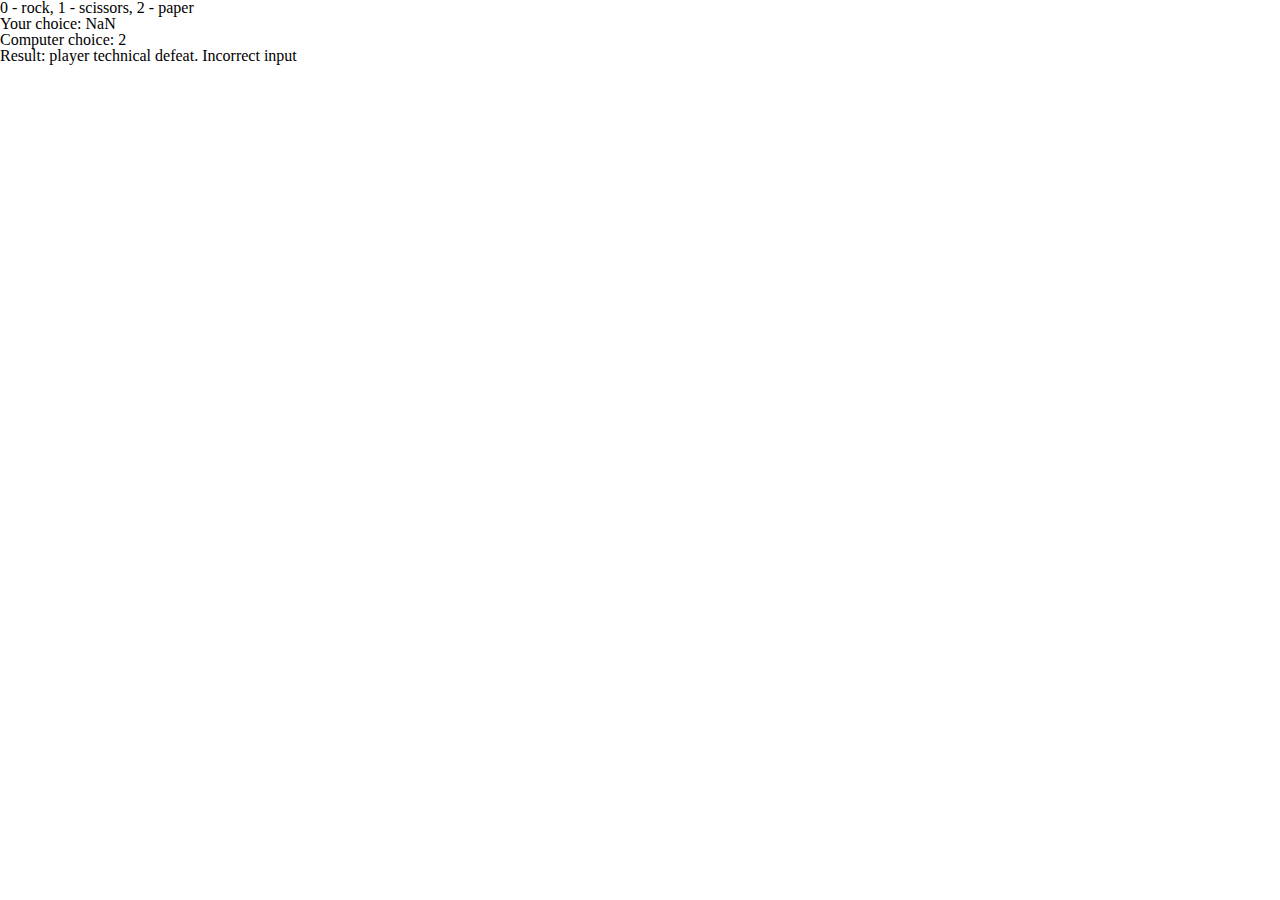
<file: 06_rps/index.html>
<!DOCTYPE html>
<html lang="ru">
<head>	
	<title>RPS</title>
	<meta charset="utf-8">
	<meta description="boilerplate code">
	<meta keywords="boilerplate, code">
	<meta name="viewport" content="width=device-width, initial-scale=1">
	<link rel="stylesheet" href="css/style.css">
</head>
<body>
		<div>
			<p>
				 0 - rock, 1 - scissors, 2 - paper
			</p>
			<p>
				Your choice: <span id="playerChoice"></span>
			</p>
			<p>
				Computer choice: <span id="computerChoice"></span>
			</p>
			<p>
				Result: <span id="result"></span>
			</p>
		</div>

	<script type="text/javascript" src="js/script.js"></script>
</body>
</html>
</file>
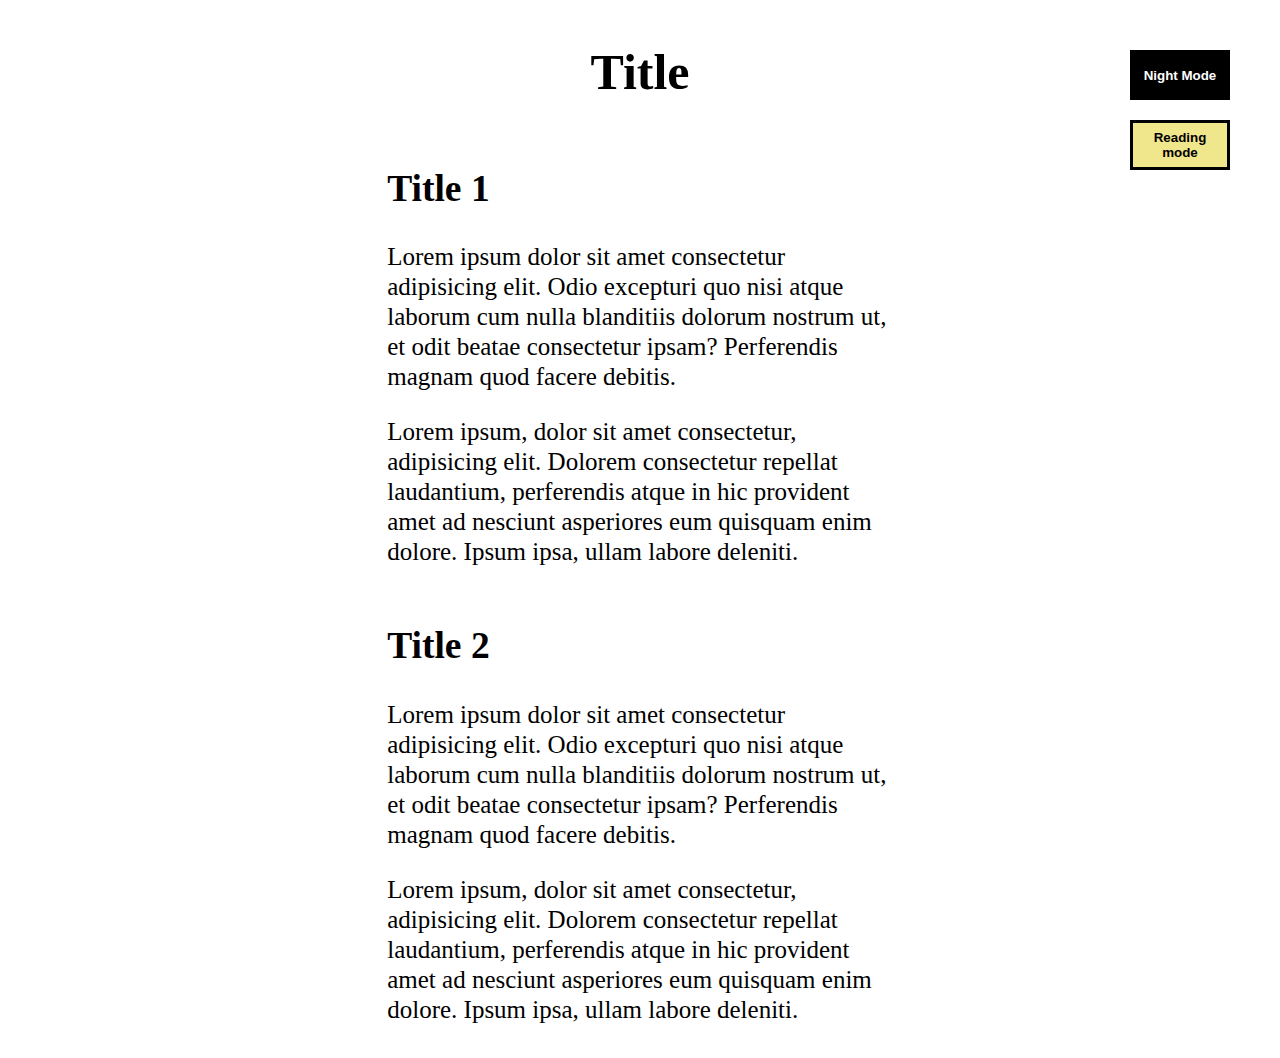
<file: 09_dark-theme/index.html>
<!DOCTYPE html>
<html lang="ru">
<head>	
	<title>Night mode</title>
	<meta charset="utf-8">
	<meta description="boilerplate code">
	<meta keywords="boilerplate, code">
	<meta name="viewport" content="width=device-width, initial-scale=1">
	<link rel="stylesheet" href="css/style.css">
</head>
<body>
	<div>
		<header>
			<div></div>
			<nav></nav>
		</header>
		<main>
			<button class="button" id="nmButton">Night Mode</button>
			<button class="button" id="rmButton">Reading <br>mode</button>
			<h1>Title</h1>
			<section>
				<h2>Title 1</h2>
				<p>Lorem ipsum dolor sit amet consectetur adipisicing elit. Odio excepturi quo nisi atque laborum cum nulla blanditiis dolorum nostrum ut, et odit beatae consectetur ipsam? Perferendis magnam quod facere debitis.</p>
				<p>Lorem ipsum, dolor sit amet consectetur, adipisicing elit. Dolorem consectetur repellat laudantium, perferendis atque in hic provident amet ad nesciunt asperiores eum quisquam enim dolore. Ipsum ipsa, ullam labore deleniti.</p>
			</section>
			<section>
				<h2>Title 2</h2>
				<p>Lorem ipsum dolor sit amet consectetur adipisicing elit. Odio excepturi quo nisi atque laborum cum nulla blanditiis dolorum nostrum ut, et odit beatae consectetur ipsam? Perferendis magnam quod facere debitis.</p>
				<p>Lorem ipsum, dolor sit amet consectetur, adipisicing elit. Dolorem consectetur repellat laudantium, perferendis atque in hic provident amet ad nesciunt asperiores eum quisquam enim dolore. Ipsum ipsa, ullam labore deleniti.</p>
			</section>
		</main>
		<footer>
			<div></div>
		</footer>
	</div>

	<script type="text/javascript" src="js/script.js"></script>
</body>
</html>
</file>
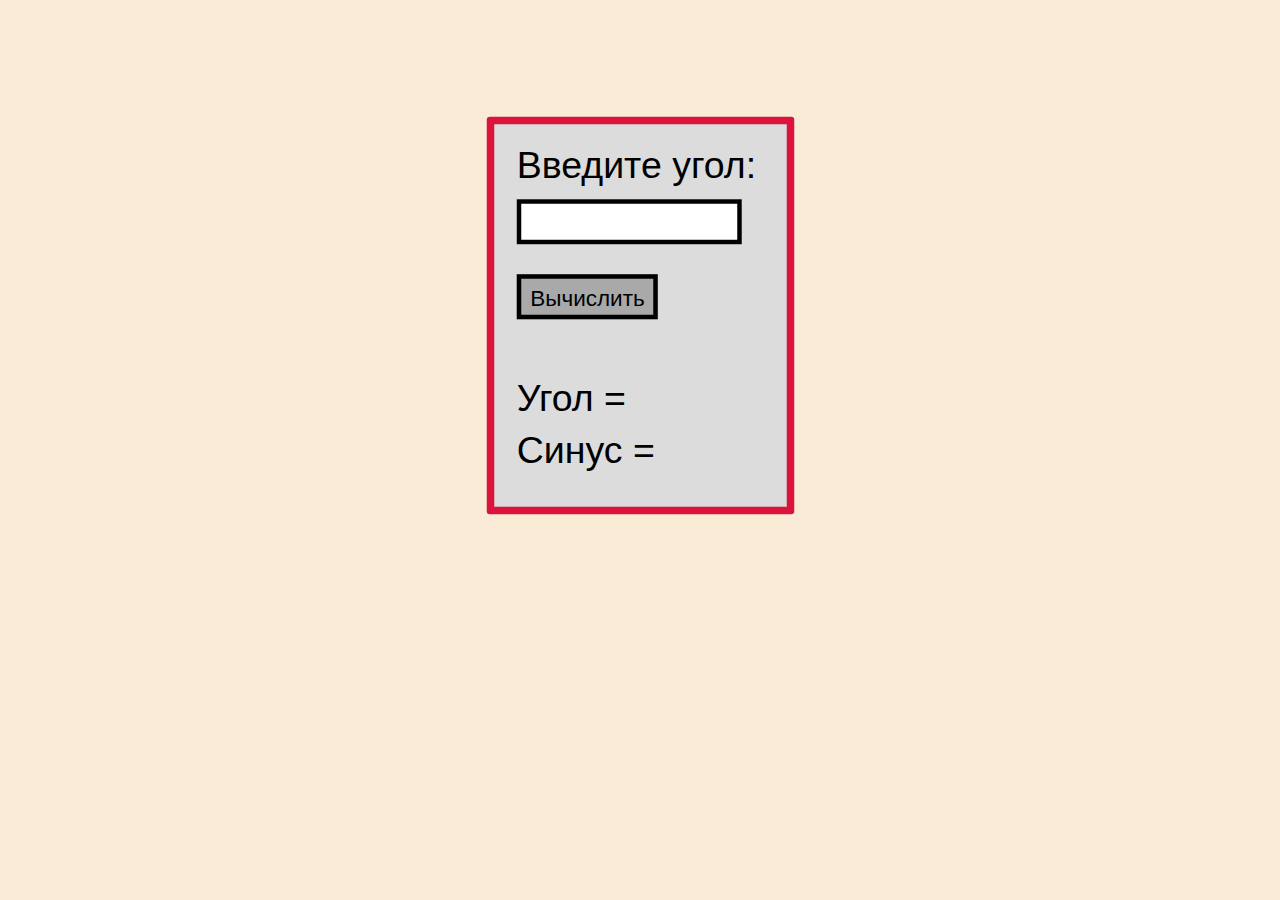
<file: 12_sin-form/index.html>
<!DOCTYPE html>
<html lang="ru">
<head>	
	<title>Boilerplate</title>
	<meta charset="utf-8">
	<meta description="boilerplate code">
	<meta keywords="boilerplate, code">
	<meta name="viewport" content="width=device-width, initial-scale=1">
	<link rel="stylesheet" href="css/style.css">
</head>
	<body>

	<div class="form-div">
		<form>
			<label for="angle">Введите угол:</label>
			<input type="text" name="angle " id="angle">
			<input type="submit" value="Вычислить">
		</form>
		<div class="result">
			<h2>Угол = <span id="input-angle"></span></h2>
			<h2>Синус = <span id="output-sin"></span></h2>
		</div>
	</div>


	<script type="text/javascript" src="js/script.js"></script>
</body>
</html>
</file>
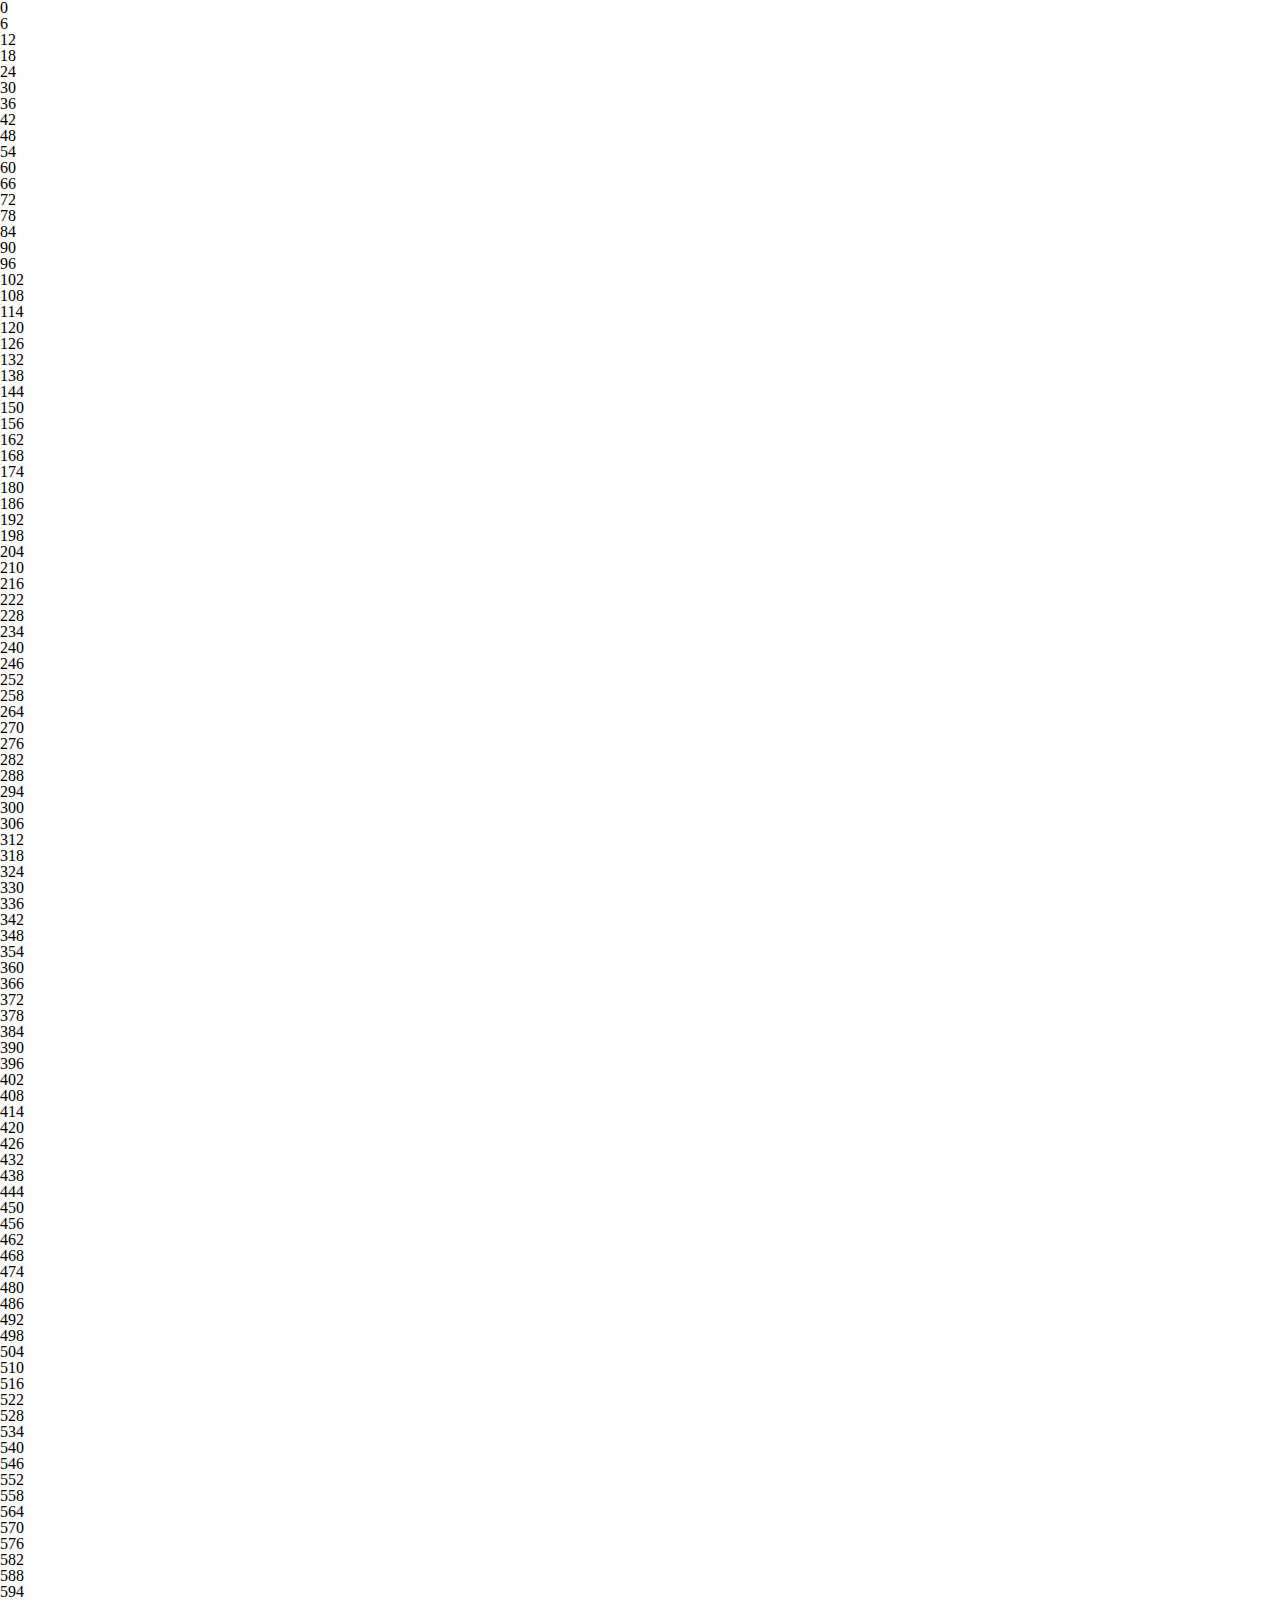
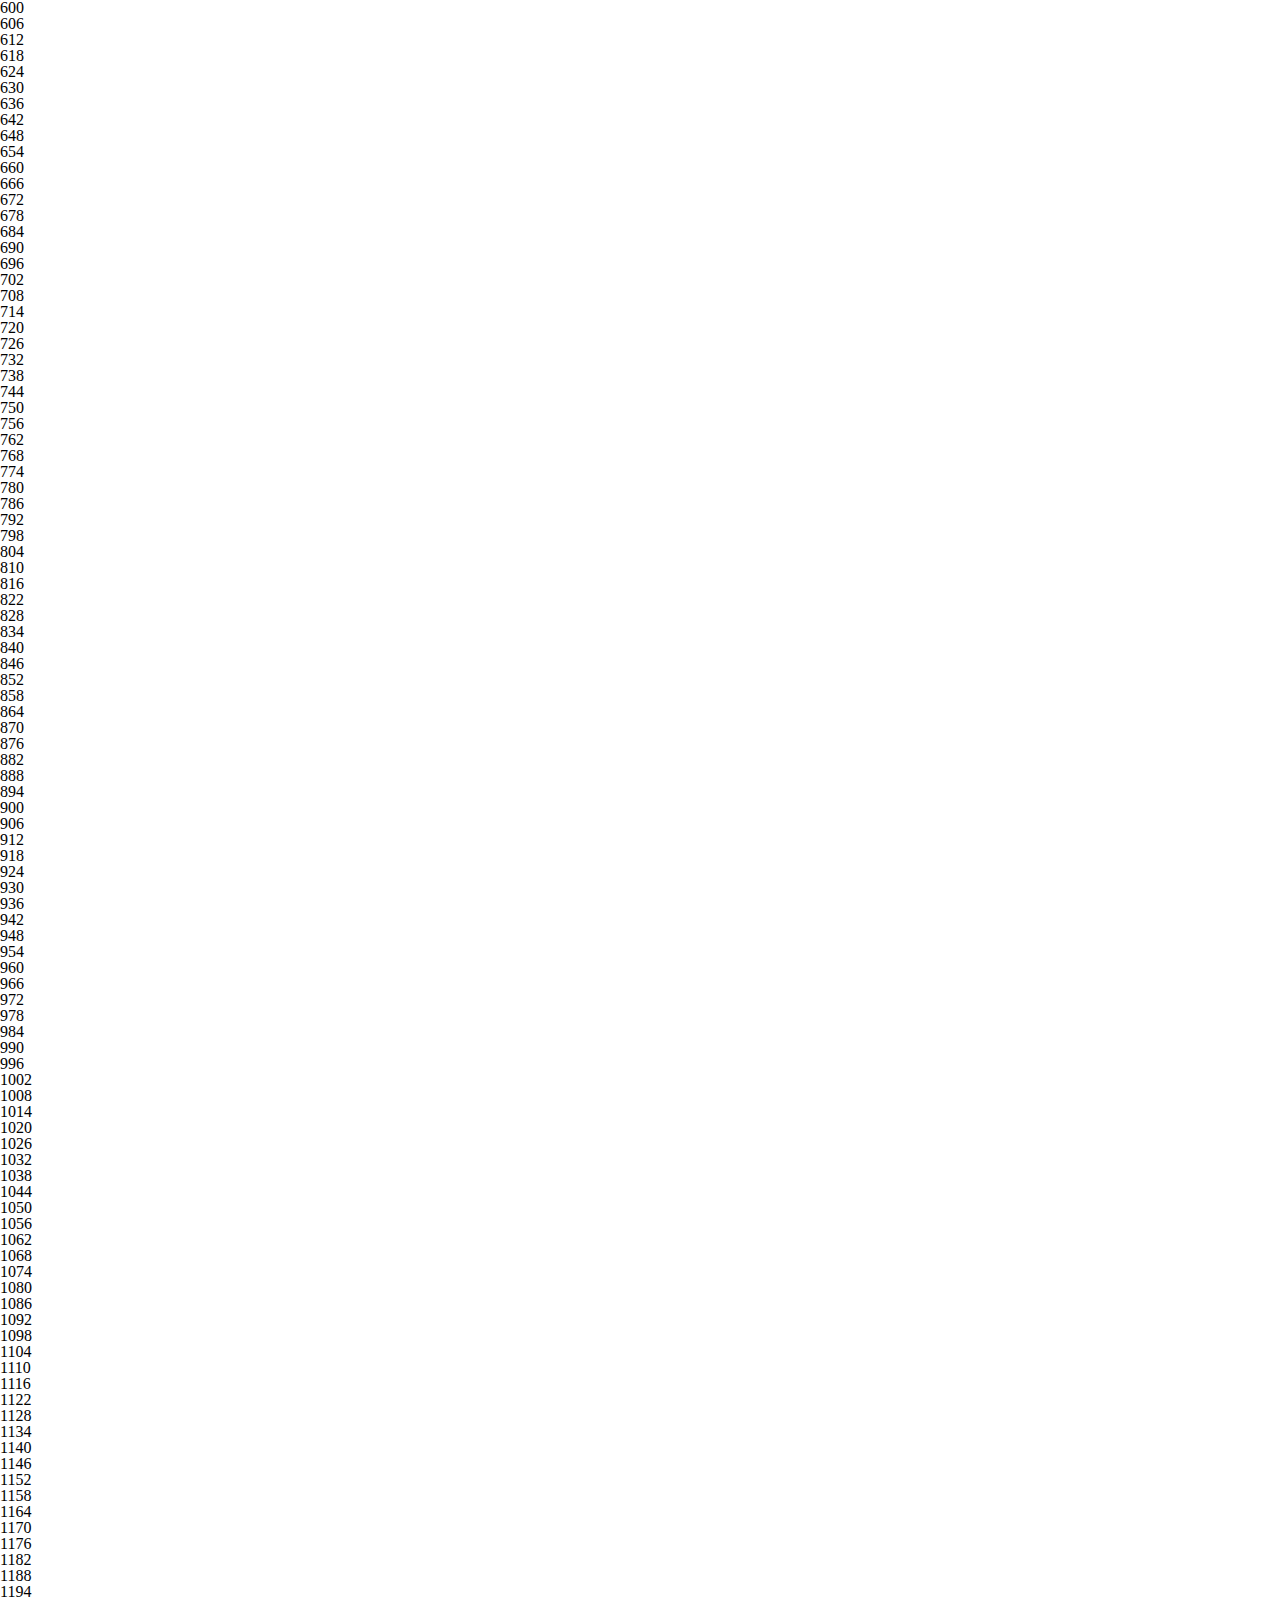
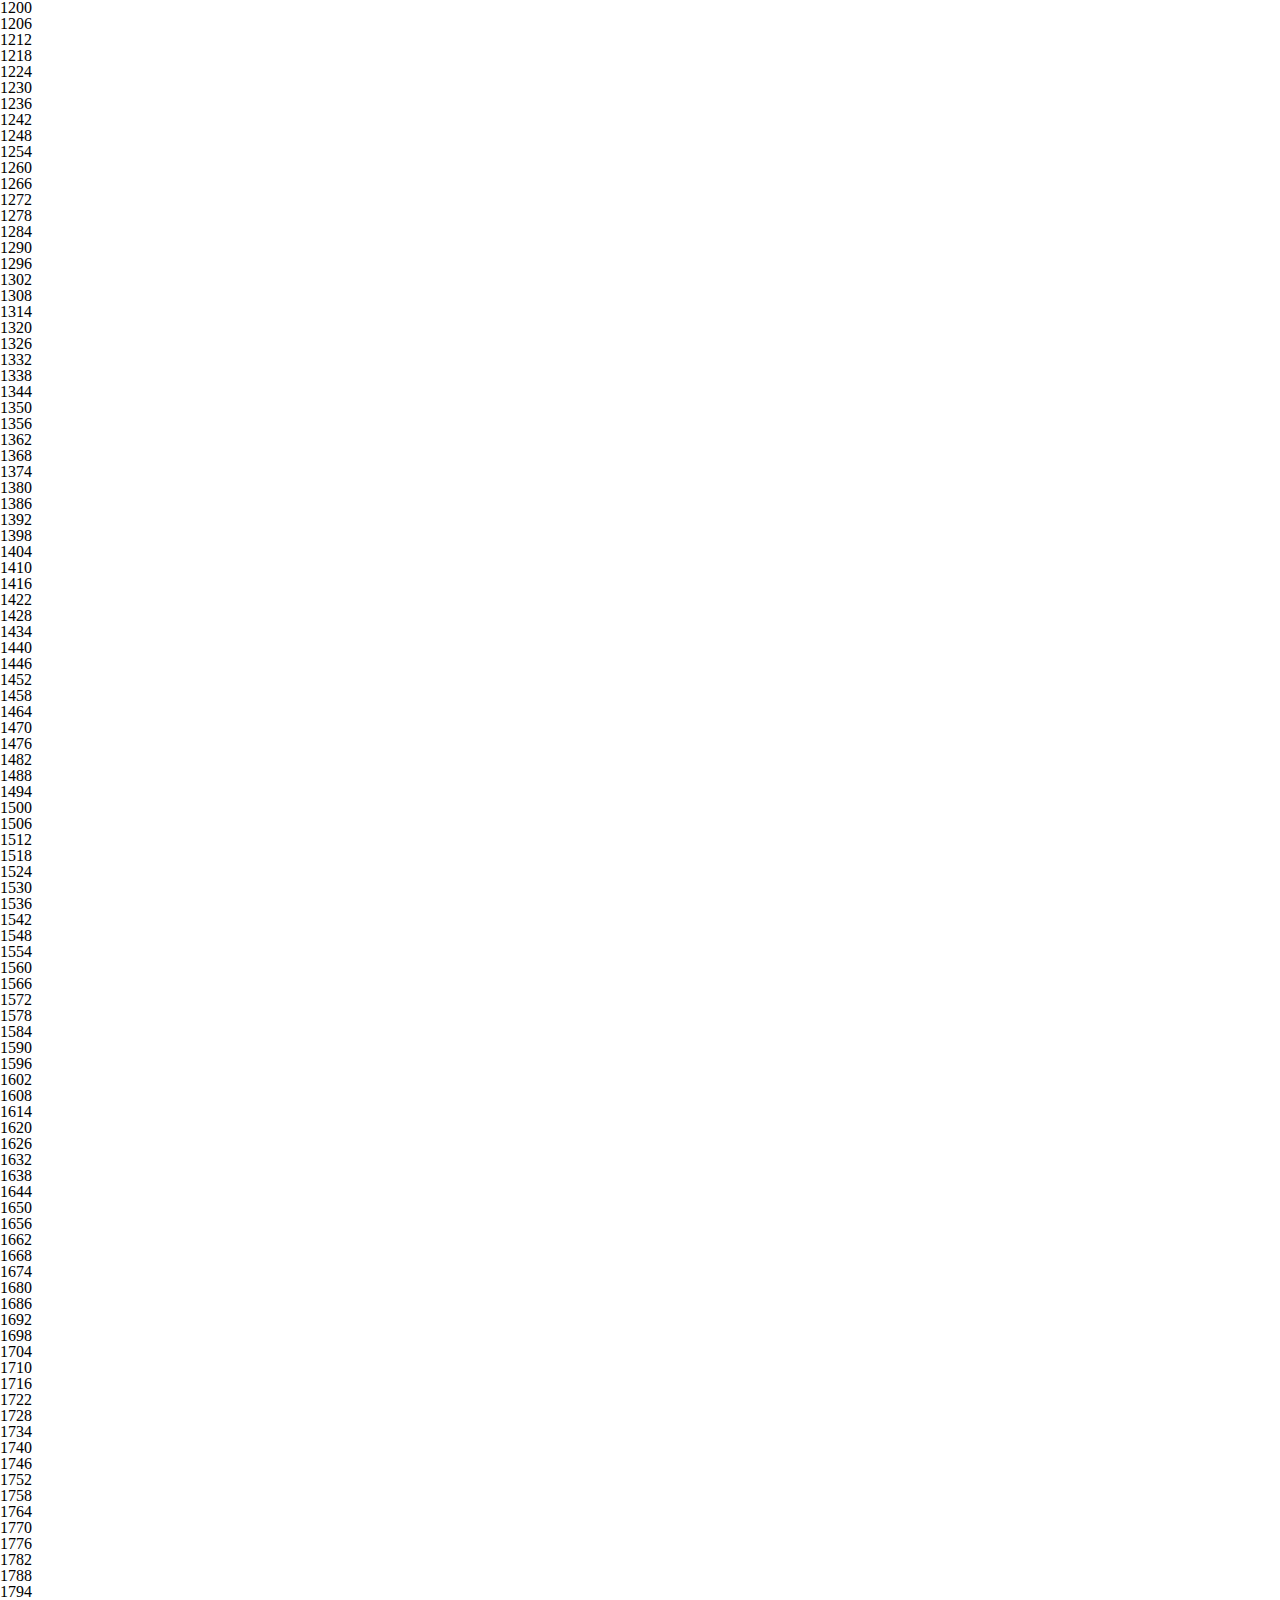
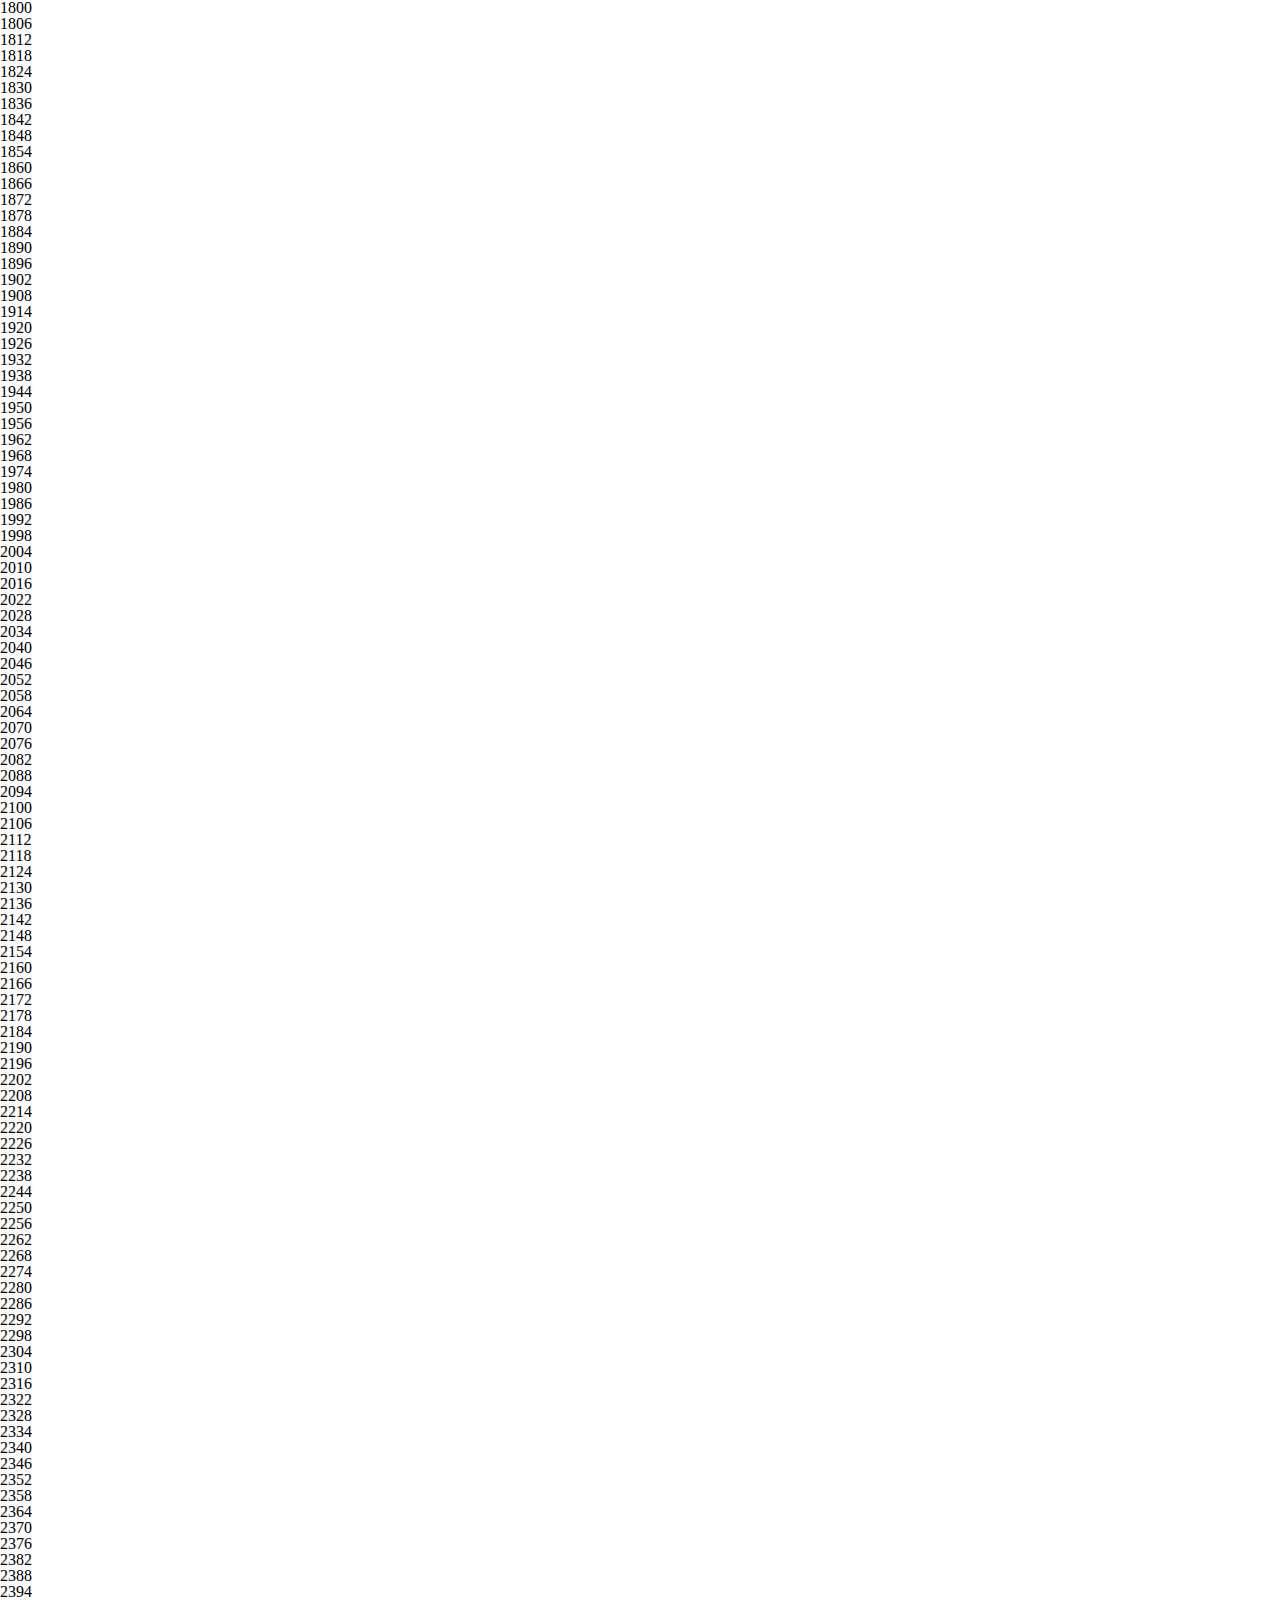
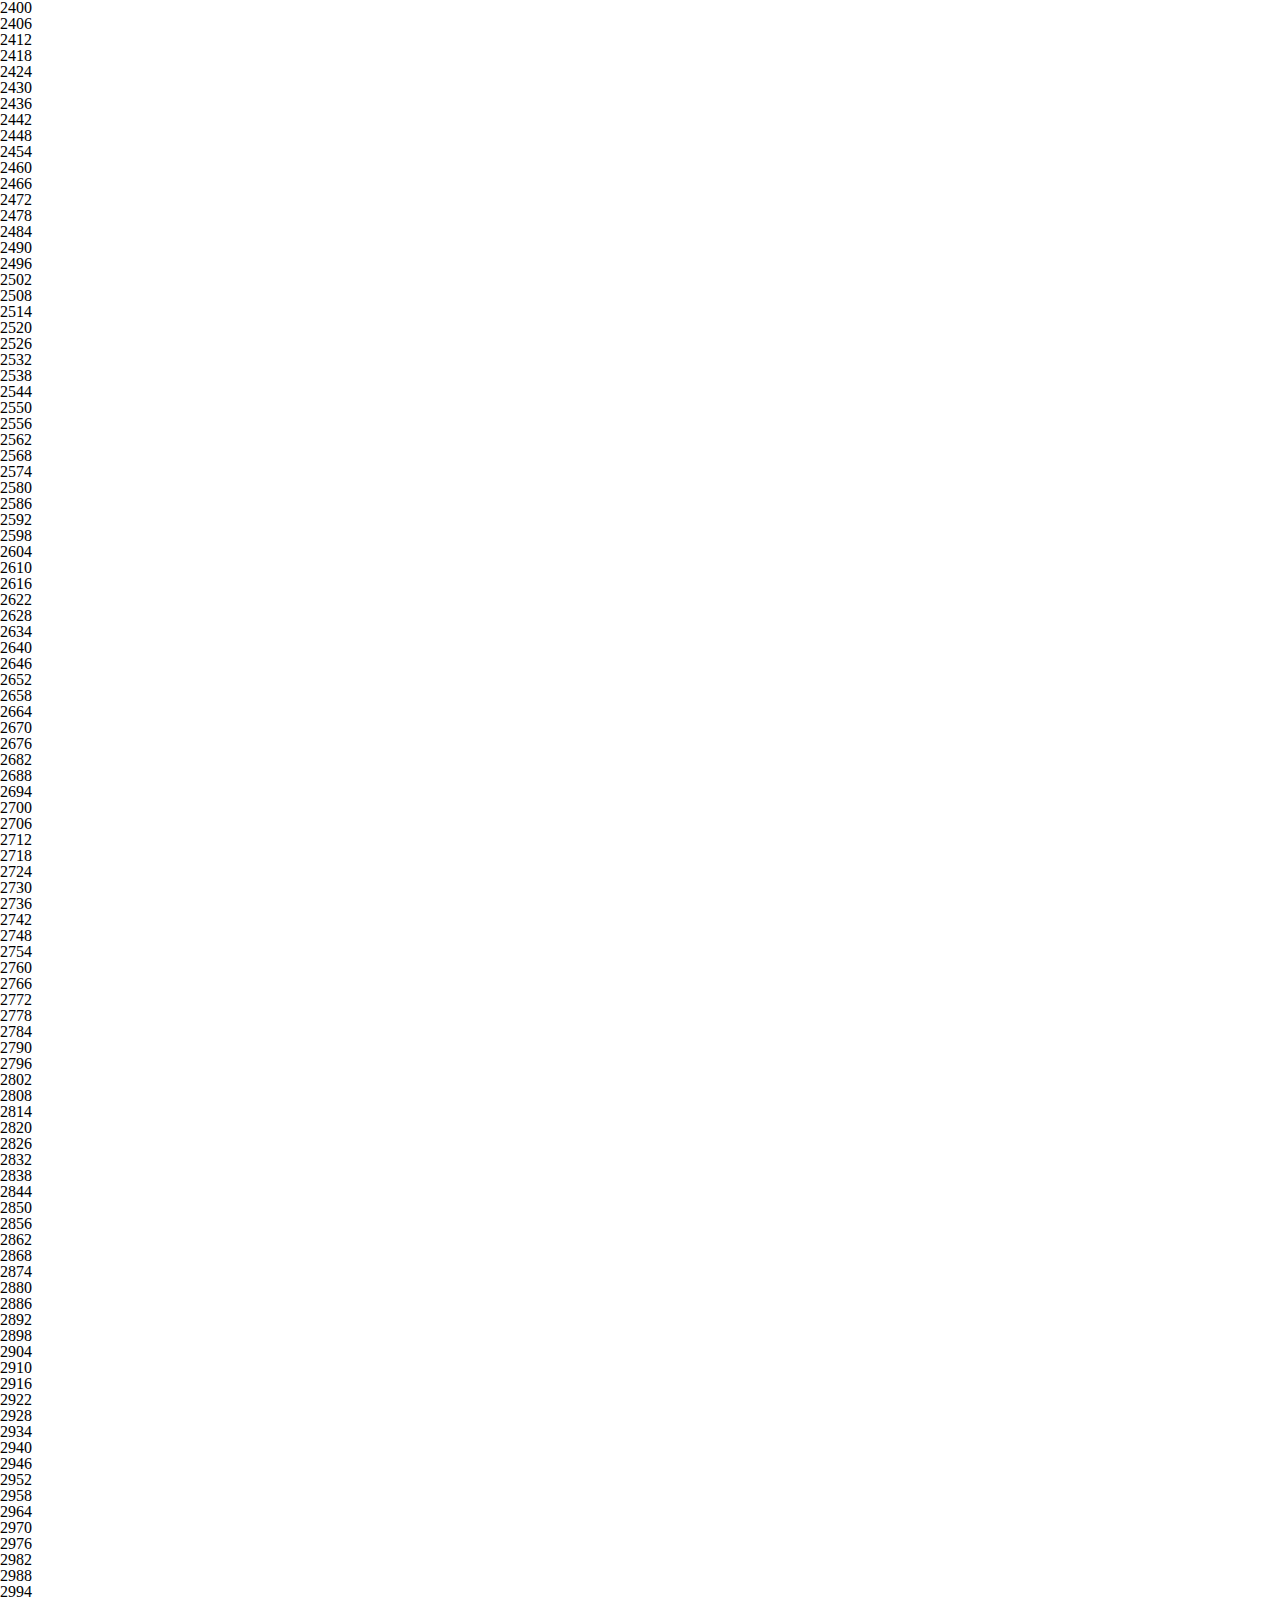
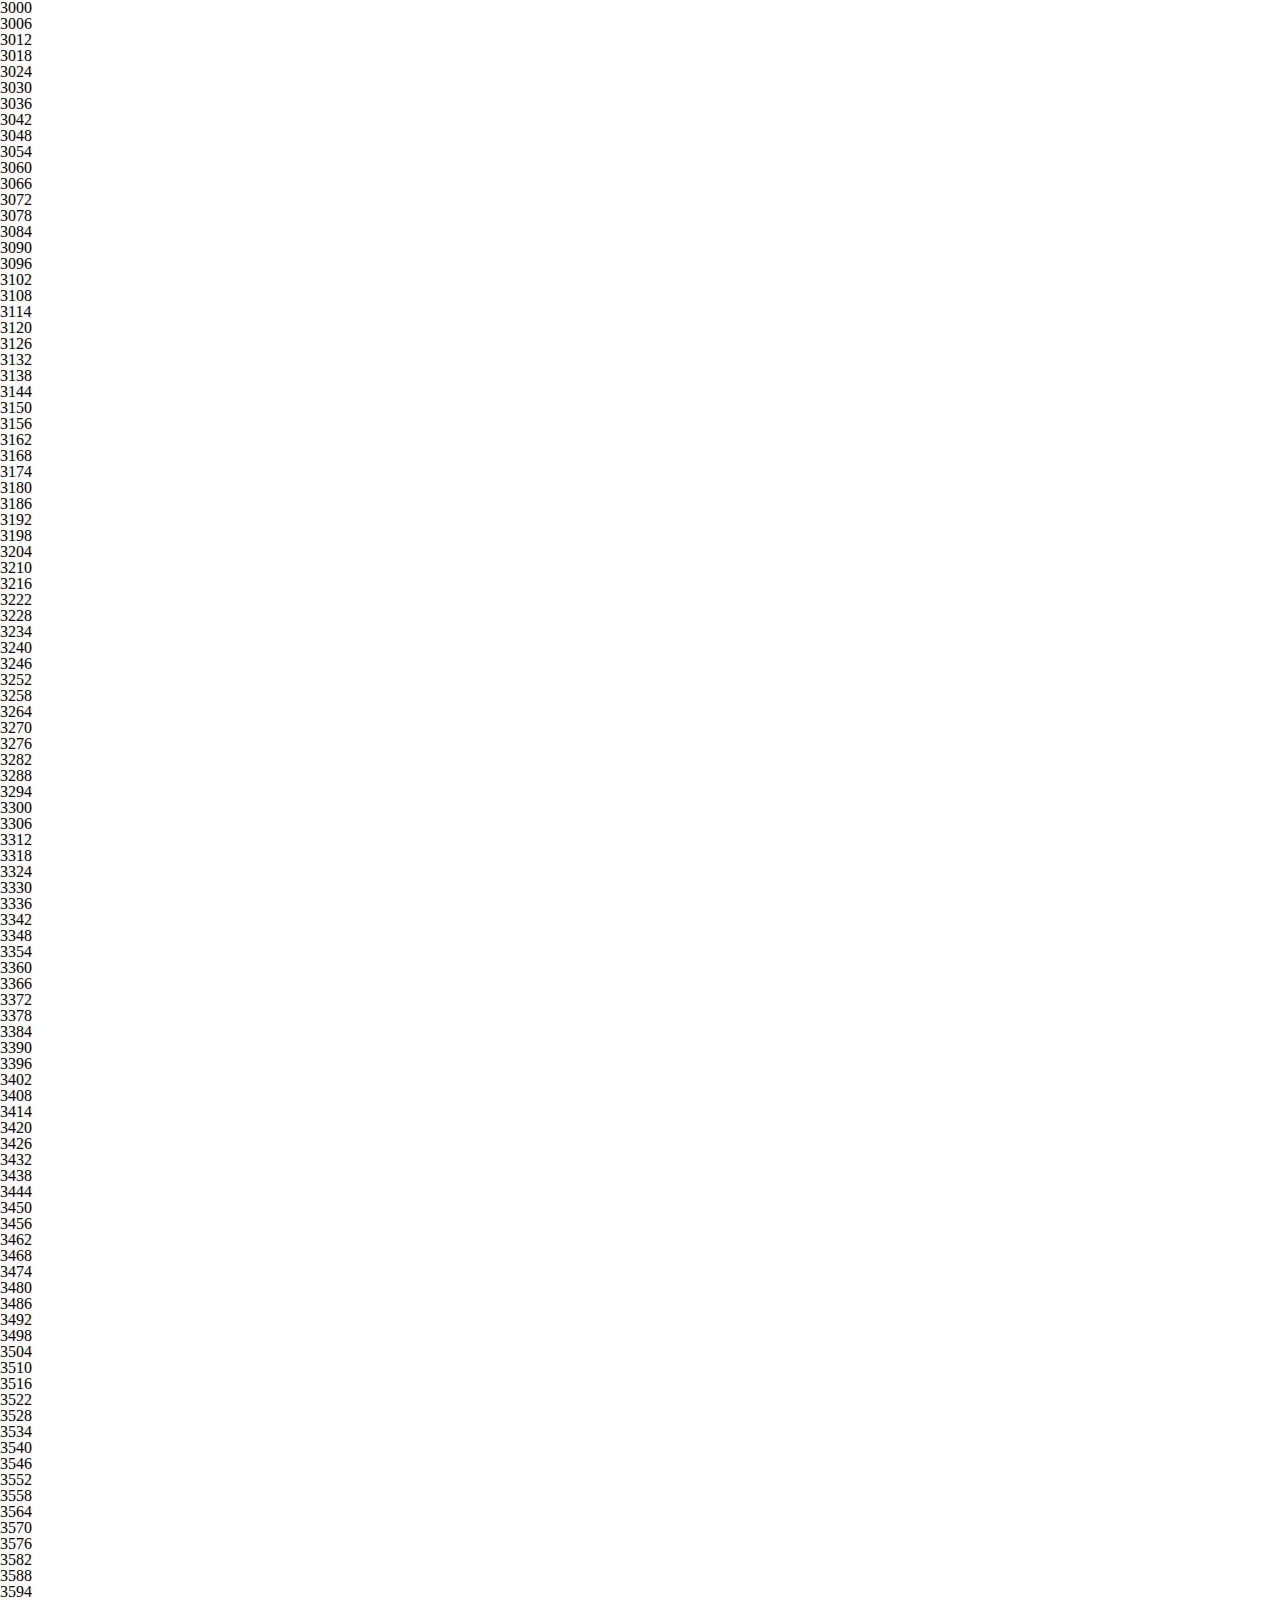
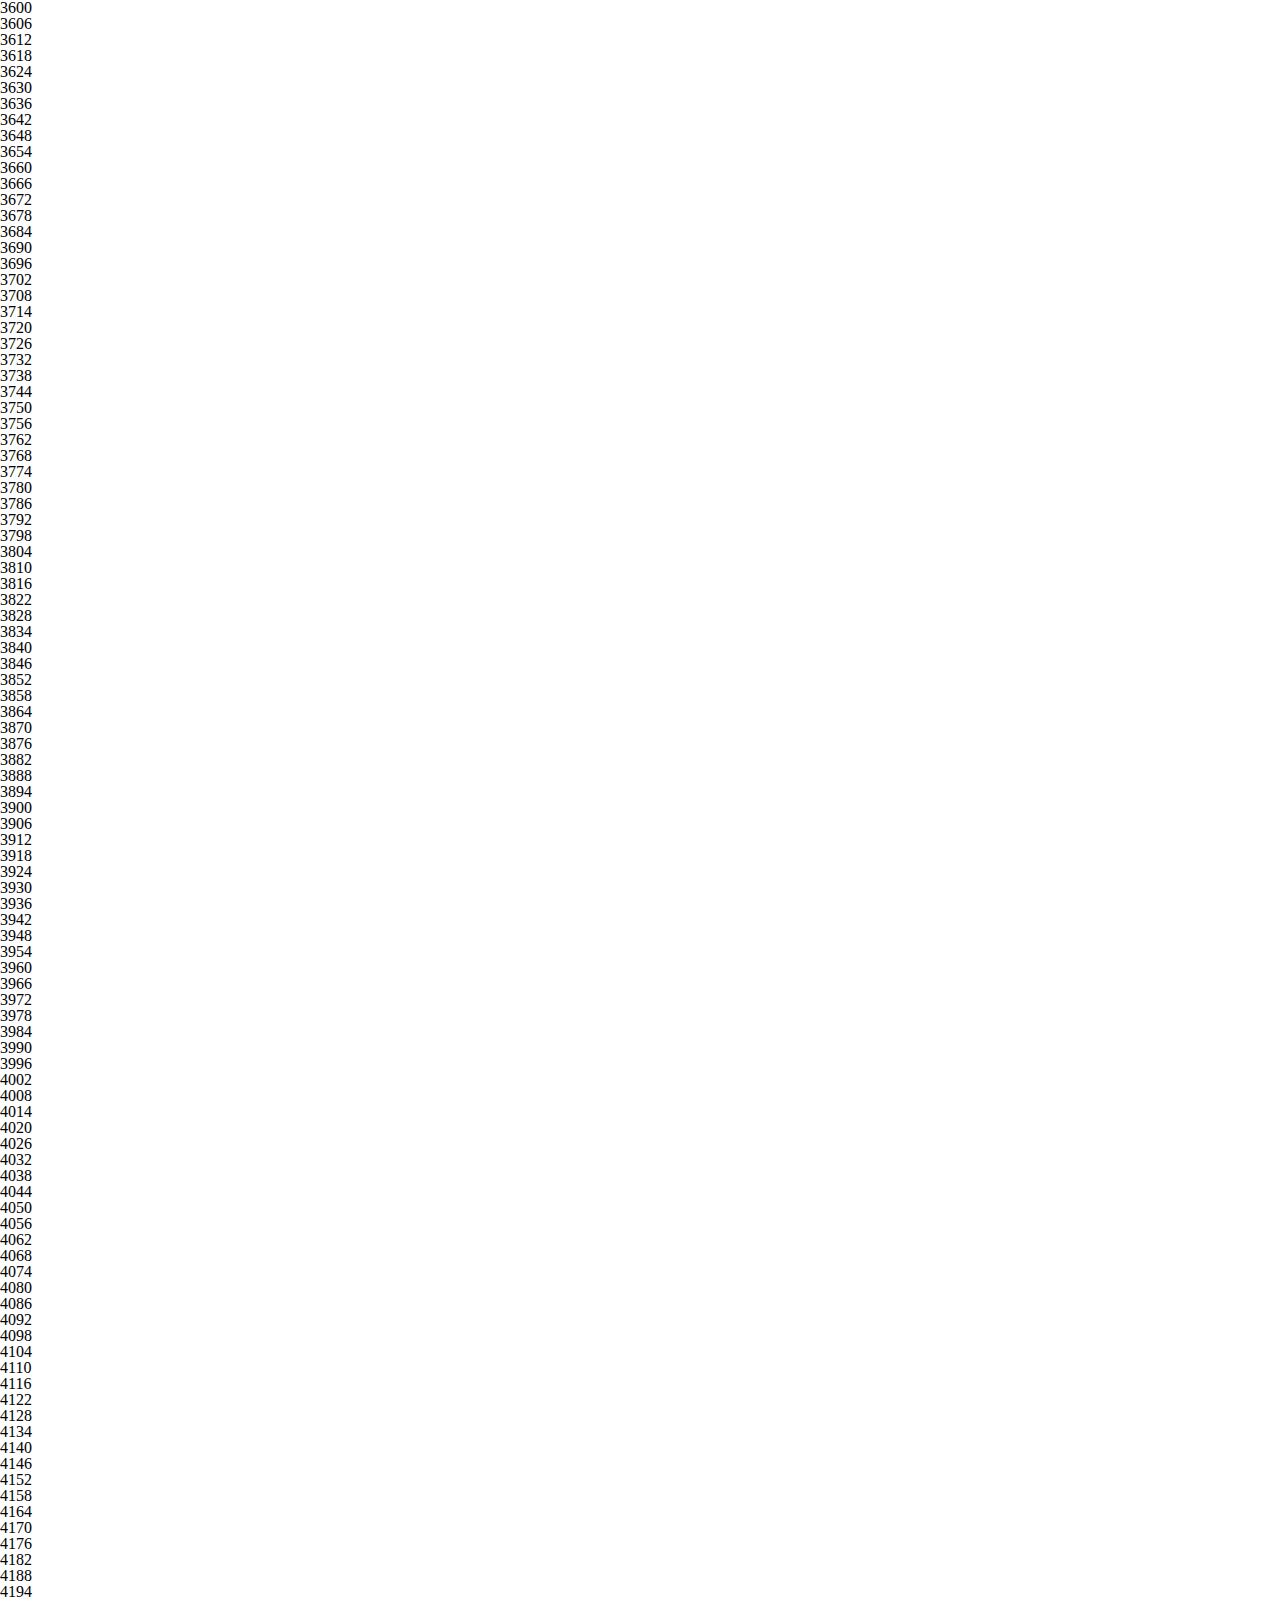
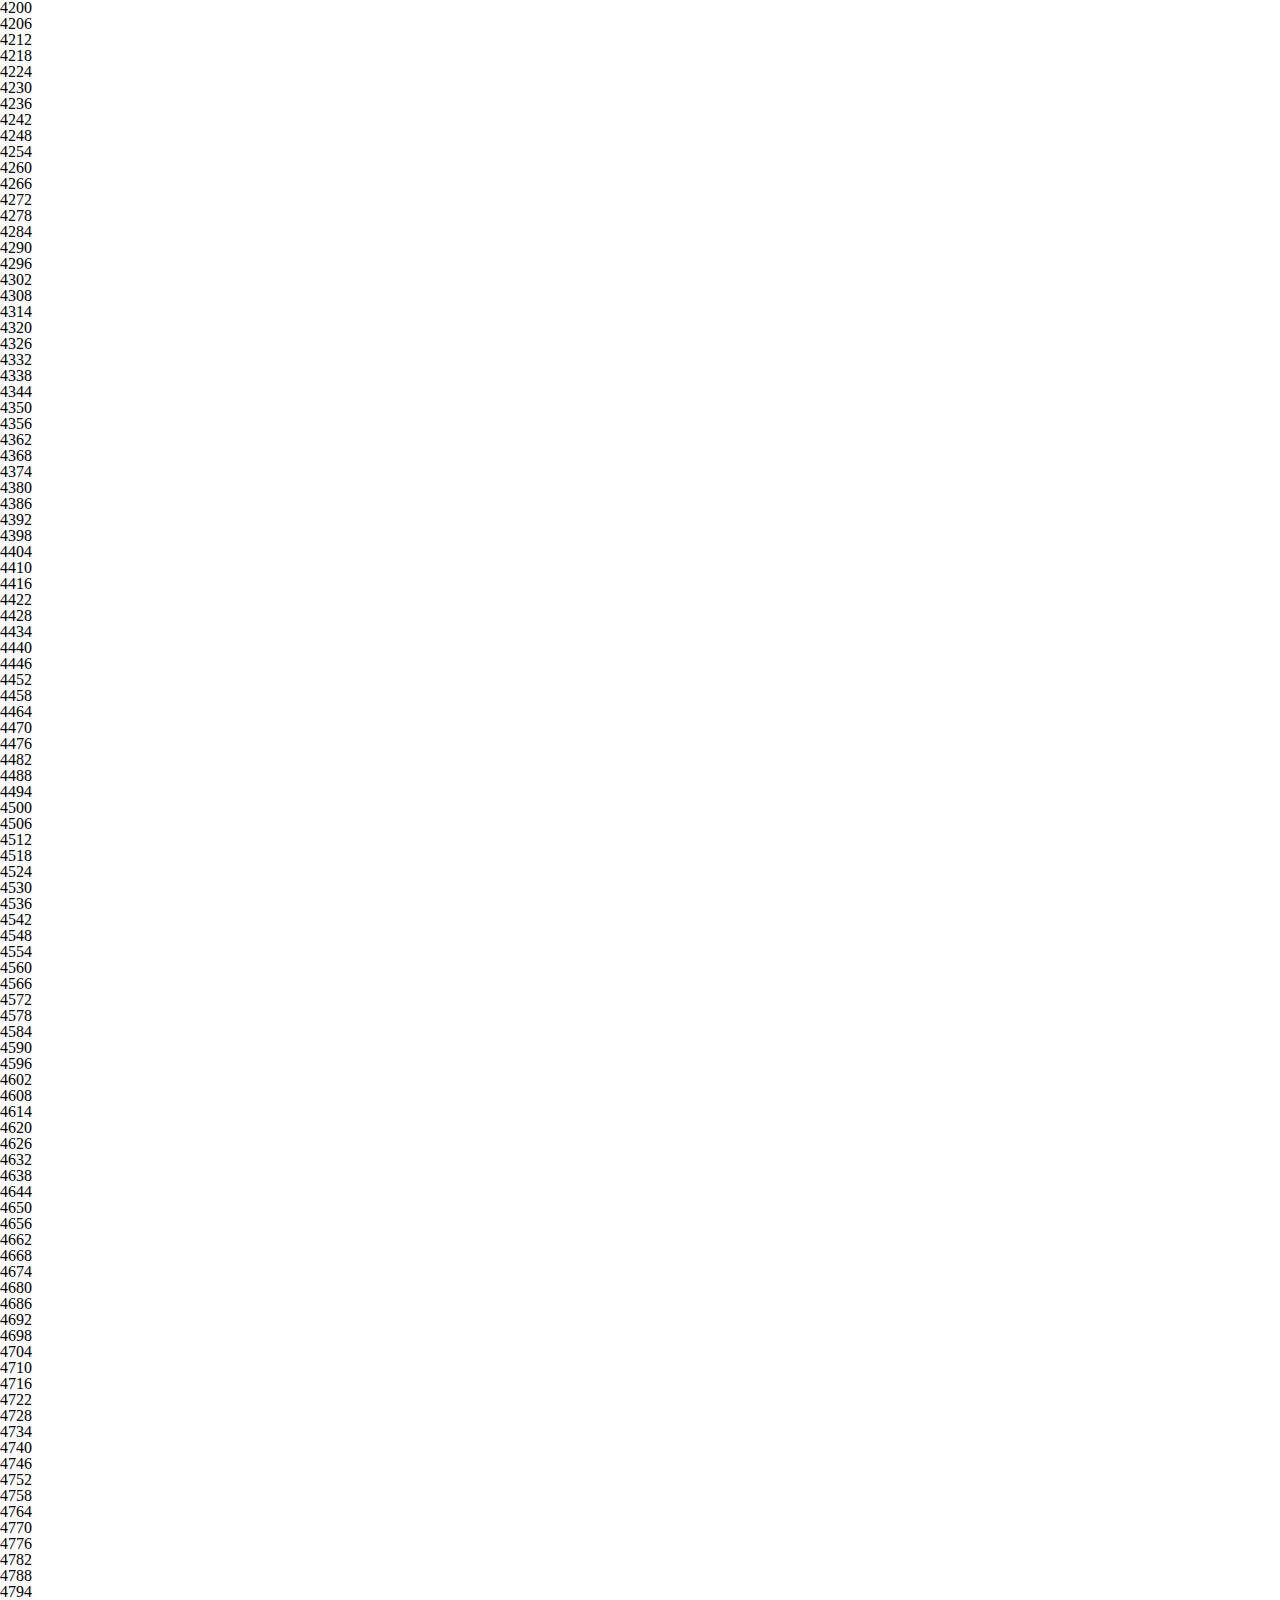
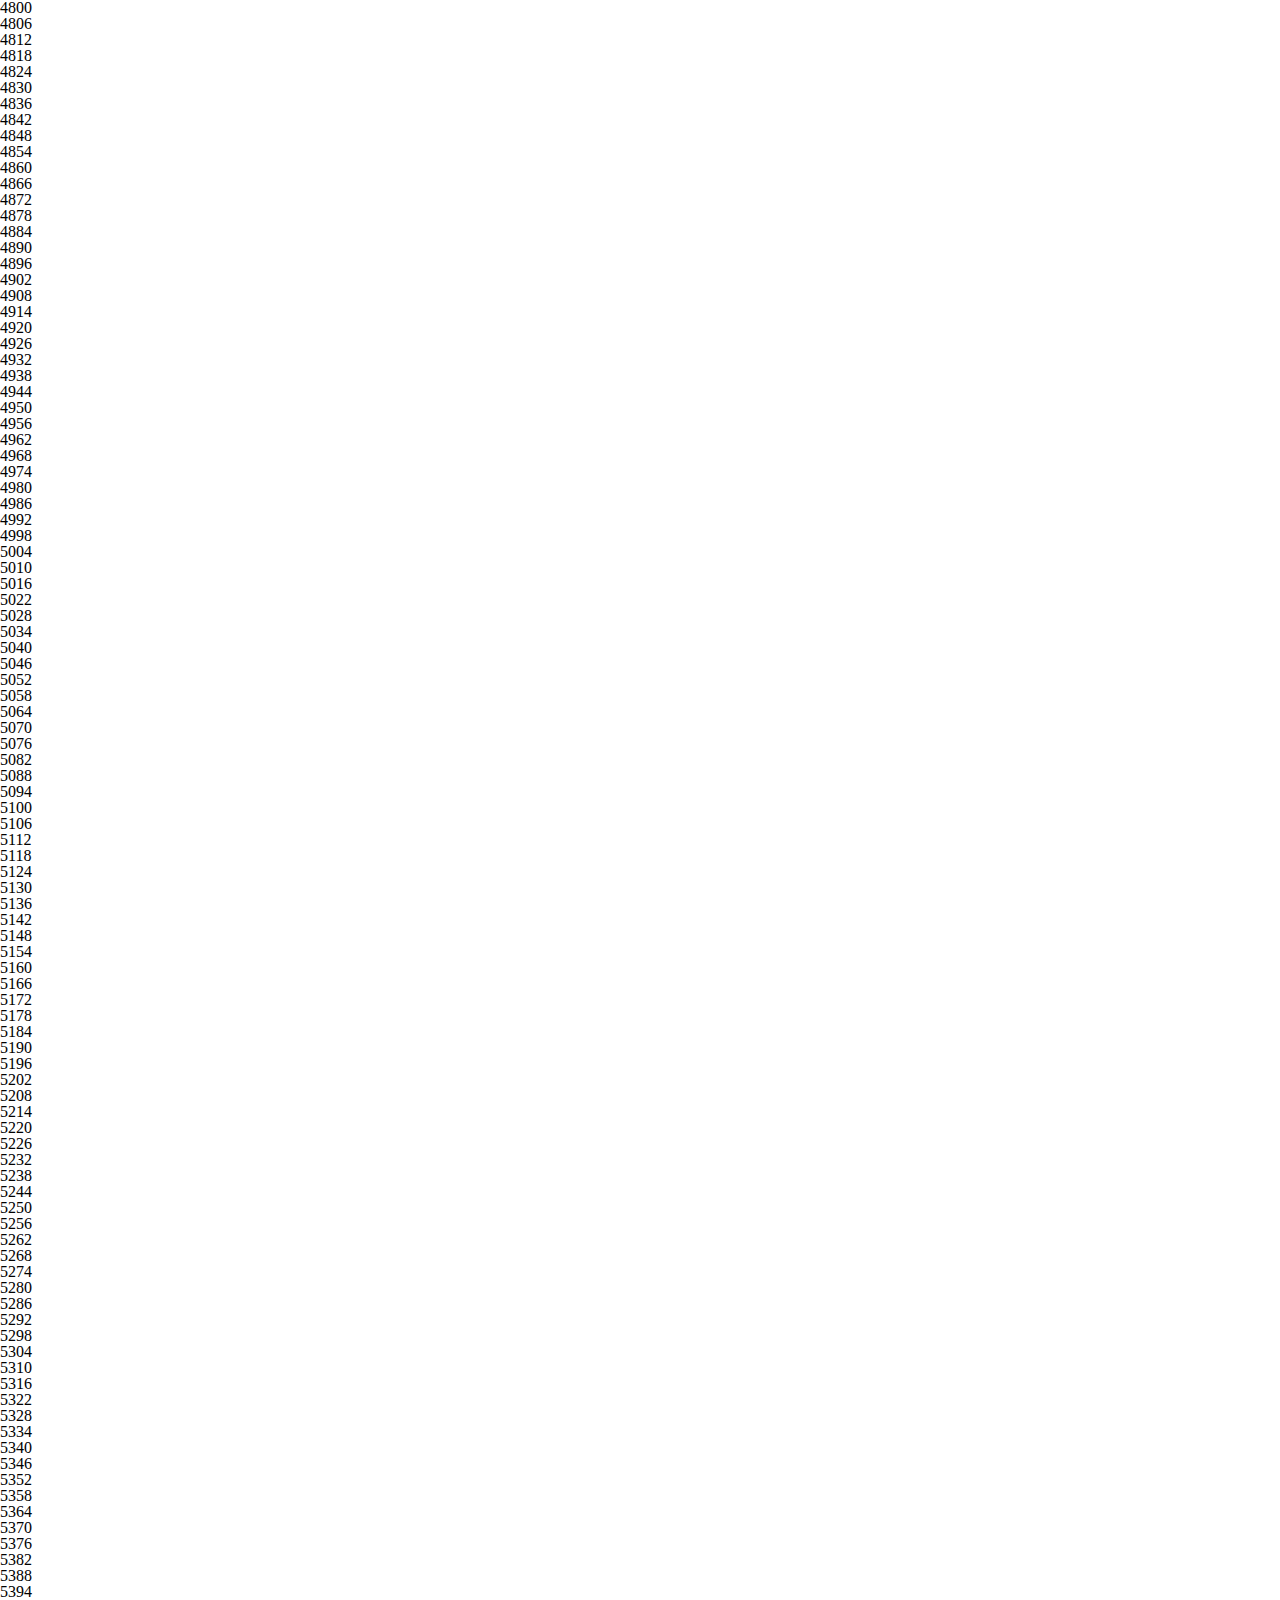
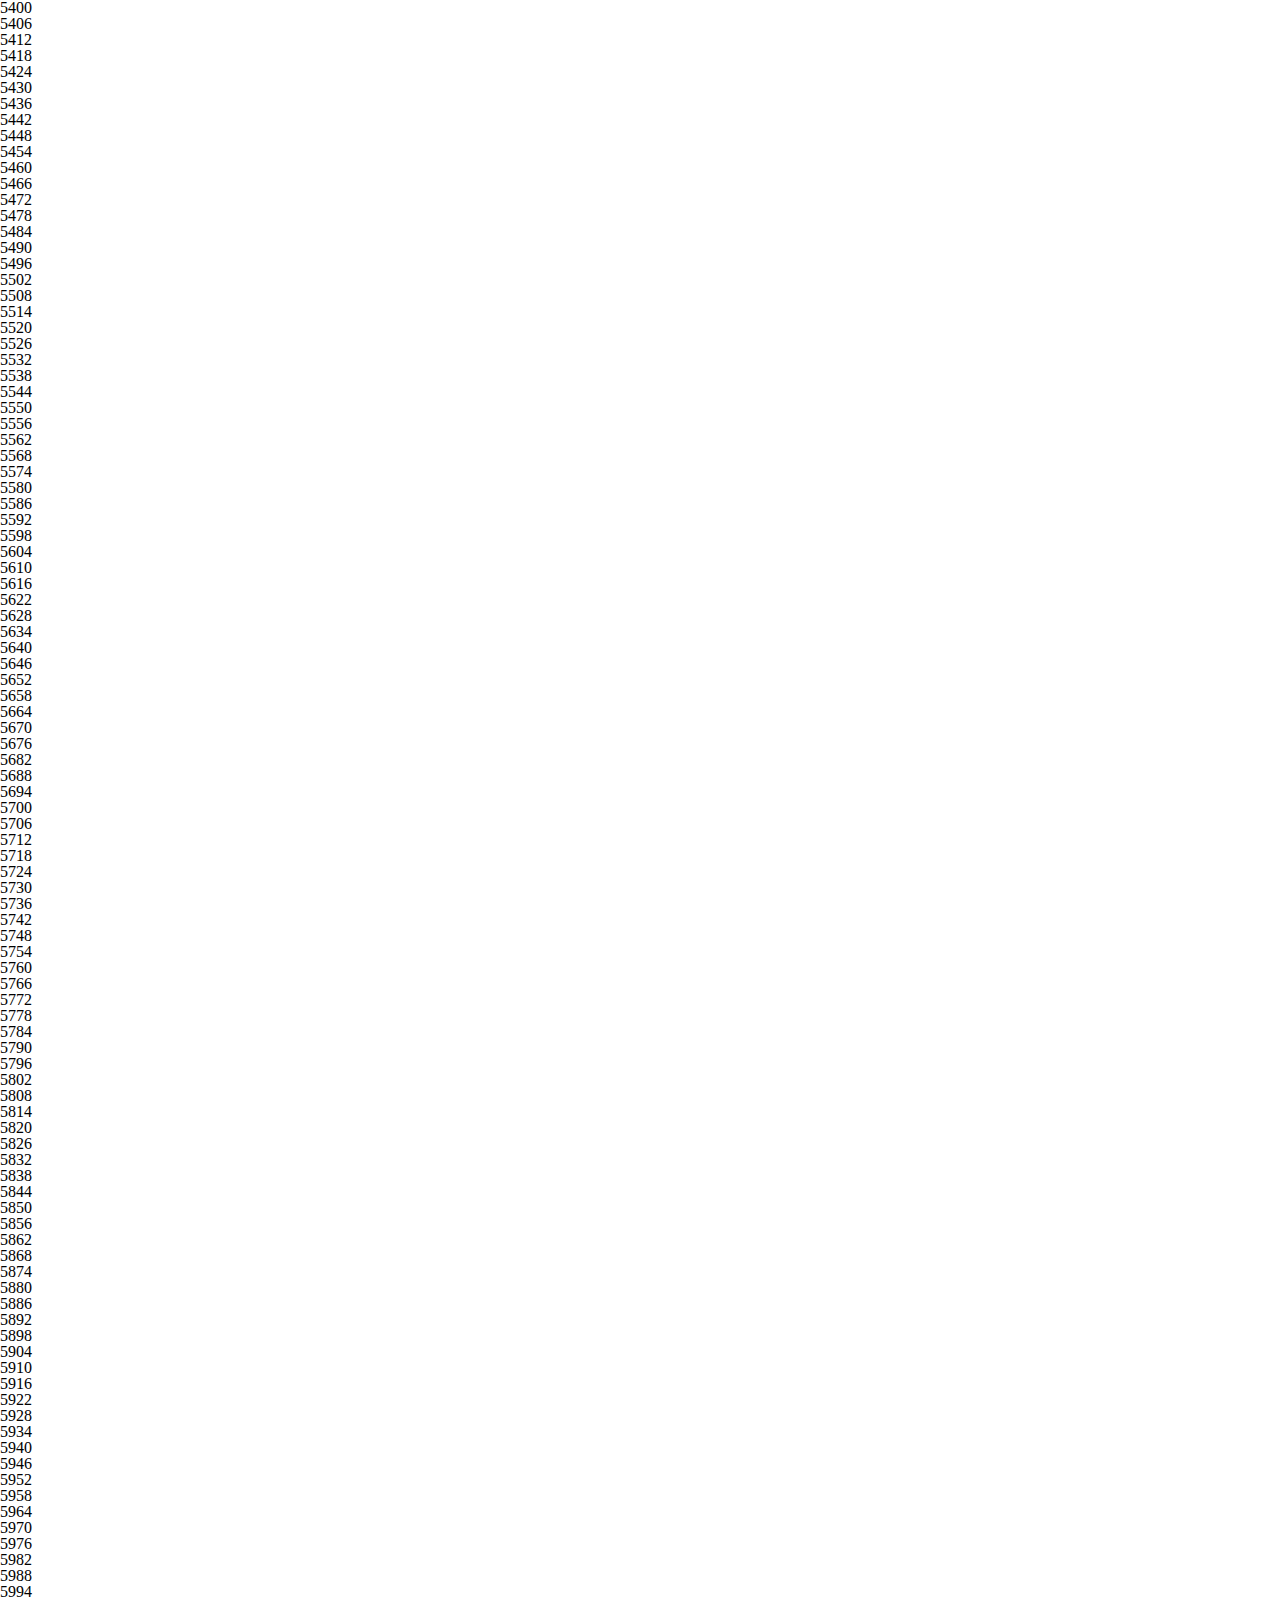
<file: 13_mod6/index.html>
<!DOCTYPE html>
<html lang="ru">
<head>
    <title>Boilerplate</title>
    <meta charset="utf-8">
    <meta description="boilerplate code">
    <meta keywords="boilerplate, code">
    <meta name="viewport" content="width=device-width, initial-scale=1">
    <link rel="stylesheet" href="css/style.css">
</head>
<body>
<div>
    <p class="list">

    </p>
</div>

<script type="text/javascript" src="js/script.js"></script>
</body>
</html>
</file>
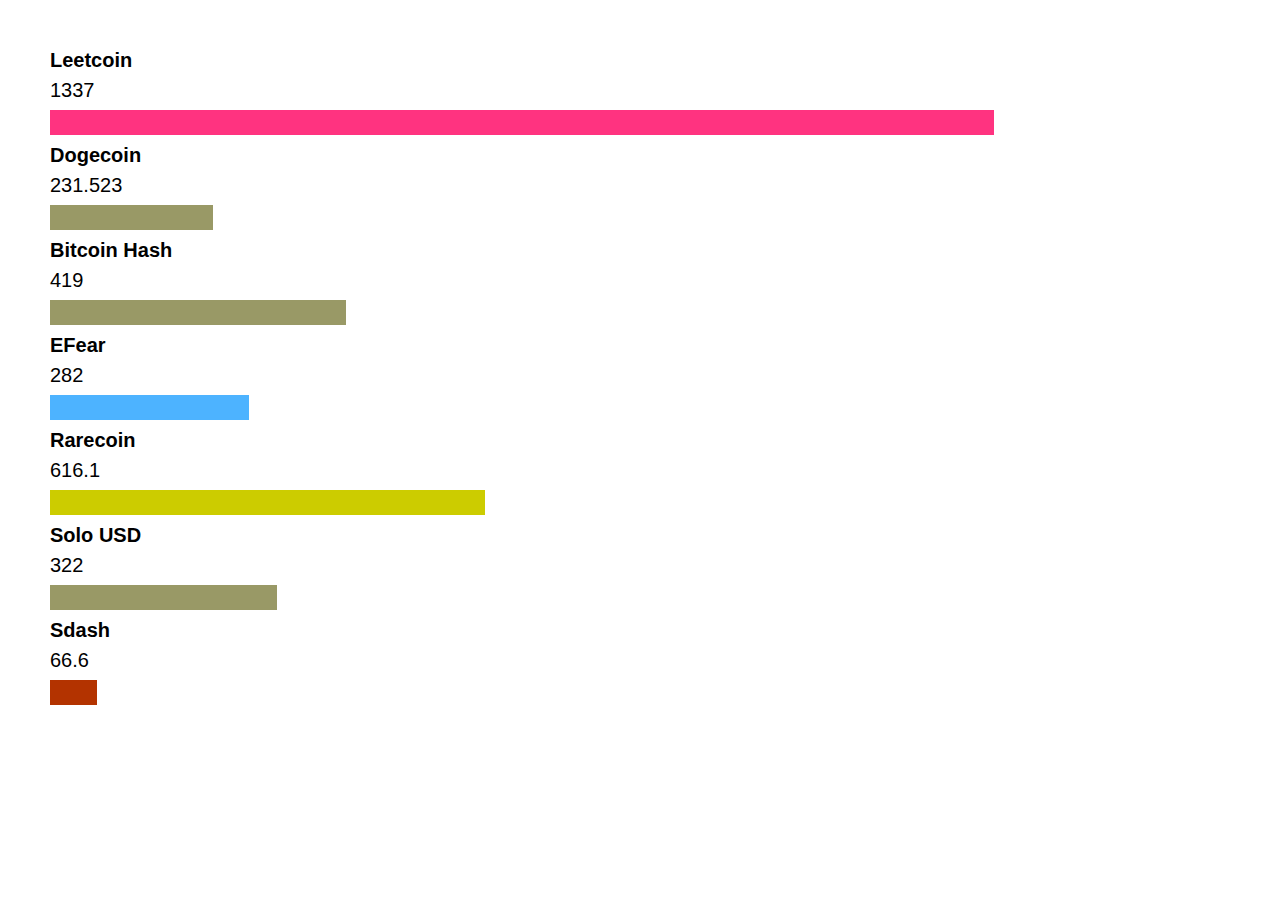
<file: 15_cryptocurrency/index.html>
<!DOCTYPE html>
<html lang="ru">
<head>
    <title>Crypto rating</title>
    <meta charset="utf-8">
    <meta description="boilerplate code">
    <meta keywords="bitcoin, code">
    <meta name="viewport" content="width=device-width, initial-scale=1">
    <link rel="stylesheet" href="css/style.css">
</head>
<body>
<div class="board"></div>


<script type="text/javascript" src="js/script.js"></script>
</body>
</html>
</file>
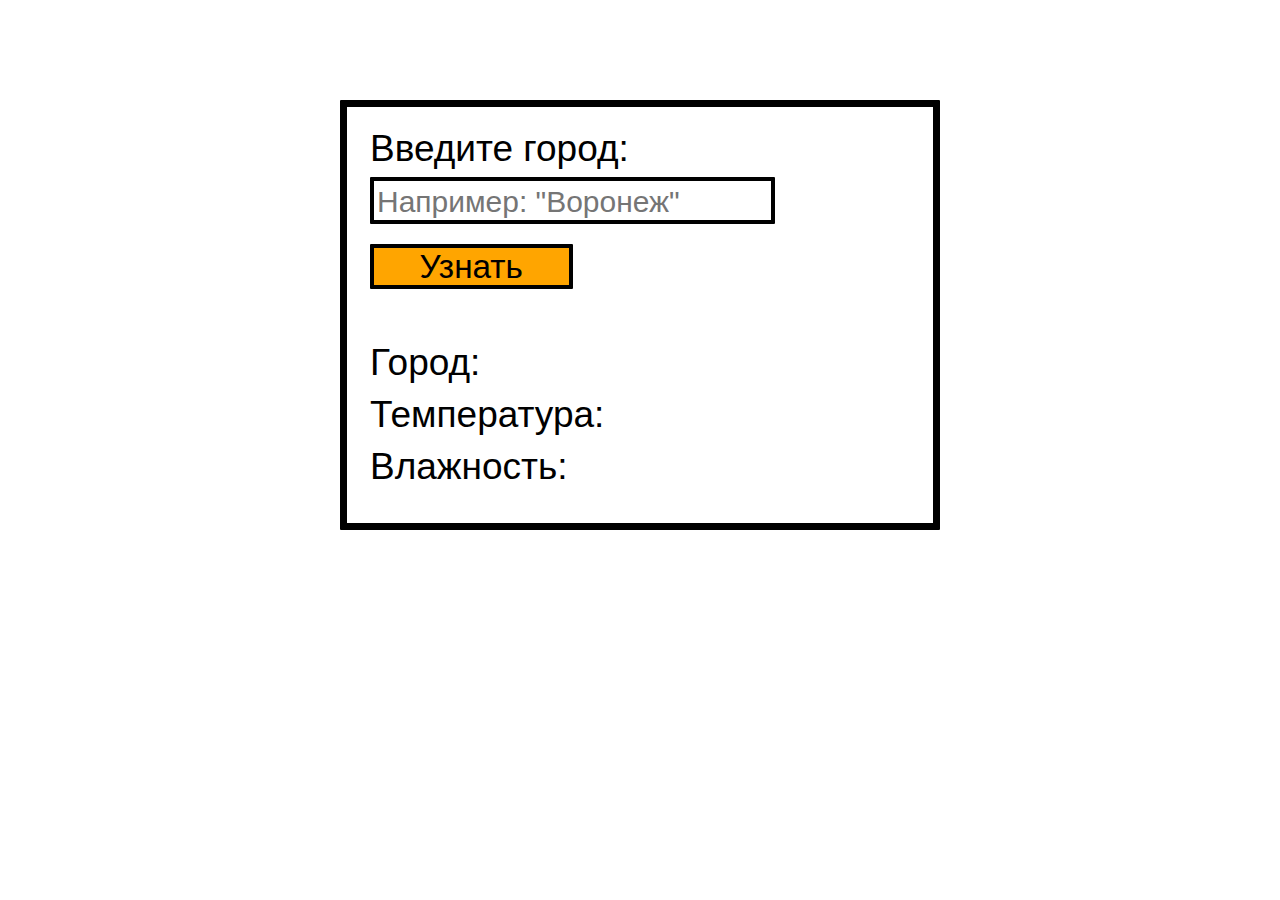
<file: 16_XMLHttpRequest/index.html>
<!DOCTYPE html>
<html lang="ru">
<head>
    <title>Sunday</title>
    <meta charset="utf-8">
    <meta description="boilerplate code">
    <meta keywords="boilerplate, code">
    <meta name="viewport" content="width=device-width, initial-scale=1">
    <link rel="stylesheet" href="css/style.css">
</head>
<body>
<div class="form-div">
    <form>
        <label for="city">Введите город:</label>
        <input type="text" name="city " id="city" placeholder="Например: &#34Воронеж&#34">
        <input type="submit" value="Узнать">
    </form>
    <div class="result">
        <h2>Город: <span id="cityName"></span></h2>
        <h2>Температура: <span id="temperature"></span></h2>
        <h2>Влажность: <span id="humidity"></span></h2>
    </div>
</div>

<script type="text/javascript" src="js/script.js"></script>
</body>
</html>
</file>
<file: 09_dark-theme/css/style.css>
html {
	font-size: 62.5%;
}


main {
	flex-direction: column;
	display:flex;
	align-items: center;
	font-size: 2.5em;
	line-height: 1.2;
	
}

section {
	width: 40%;
	min-width: 30rem;
}

.button {
	outline:none;
	font-family: arial, sans-serif;
	background-color: black;
	color: white;
	position: fixed;
	border: 3px solid black;
	top: 5rem;
	right:  5rem;
	height: 5rem;
	width: 10rem;
	font-weight: bold;	
}

#rmButton {
	background-color: #F0E68C;
	color: black;
	top: 12rem;
}
</file>
<file: 06_rps/css/style.css>
@import url(reset.css);
</file>
<file: 12_sin-form/css/style.css>
@import url(reset.css);

* {
   box-sizing: border-box;
}

html {
    font-size: 62.5%;
}

body {
    font-family: "Arial", sans-serif;
    width: 100vw;
    height: 70vh;
    display: flex;
    flex-direction: column;
    justify-content: center;
    align-items: center;
    font-size: 2.5rem;
    background-color: antiquewhite;


}
.form-div {
    min-height: 21rem;
    min-width: 20.5rem;
    background-color: gainsboro;
    padding: 1.5rem;
    border: .5rem solid crimson ;
    border-radius: .2rem;
    transform: scale(1.5);
}

form {
    display: flex;
    flex-direction: column;
    align-items: flex-start;
}

input,output {
    display: inline-block;
    margin: 1rem 0;
    outline: none;
}

input[type="submit"] {

    height: 3rem;
    background-color: darkgray;
    border: .3rem solid black;
    font-size: 0.6em;
    cursor: pointer;
}

input[type="text"] {
    width: 15rem;
    font-size: 0.6em;
    height: 3rem;
    border: .3rem solid black;
}

h2 {
    margin-bottom: 1rem;
}
.result {
    margin-top: 3rem;
}
</file>
<file: 13_mod6/css/style.css>
@import url(reset.css);
</file>
<file: 15_cryptocurrency/css/style.css>
@import url(reset.css);

html {
    font-size: 62.5%;
}

.board {
    width: 100vw;
    display: flex;
    flex-direction: column;
    justify-content: center;
    padding: 5rem;
}

.crypto {
    font-size: 2rem;
    font-family: "Arial", sans-serif;
}

.bar {
    height: 2.5rem;
    background-color: darkred;
    width: 0.2rem;
}

.title {
    margin-bottom: 1rem;
    font-weight: bold;
}

.amount {
    margin-bottom: 1rem;
}

.bar {
    margin-bottom: 1rem;
}
</file>
<file: 16_XMLHttpRequest/css/style.css>
@import url(reset.css);

* {
    margin: 0;
    padding: 0;
    font: inherit;
    box-sizing: border-box;
}

html {
    font-size: 62.5%;
}

::placeholder {
    font-size: 0.9em;
}

body {
    font-family: "Arial", sans-serif;
    width: 100vw;
    display: flex;
    justify-content: center;
}

.form-div {
    font-size: 3.7rem;
    min-height: 30rem;
    min-width: 60rem;
    margin-top: 10rem;
    padding: 2.3rem;
    border: .75rem solid black;
    border-radius: .1rem;
}

form {
    display: flex;
    flex-direction: column;
    align-items: flex-start;
}

input, output {
    display: inline-block;
    font-size: 0.9em;
    margin: 1rem 0;
    outline: none;
}

input[type="submit"] {
    height: 4.5rem;
    width: 37.5%;
    border: .45rem solid black;
    background-color: orange;
    border-radius: .1rem;
    font-size: 0.9em;
    cursor: pointer;
}

input[type="text"] {
    width: 75%;
    padding: .3rem;
    font-size: 0.9em;
    height: 4.7rem;
    border: .45rem solid black;
    border-radius: .1rem;
}

h2 {
    margin-bottom: 1.5rem;
}

.result {
    margin-top: 4.5rem;
}
</file>
